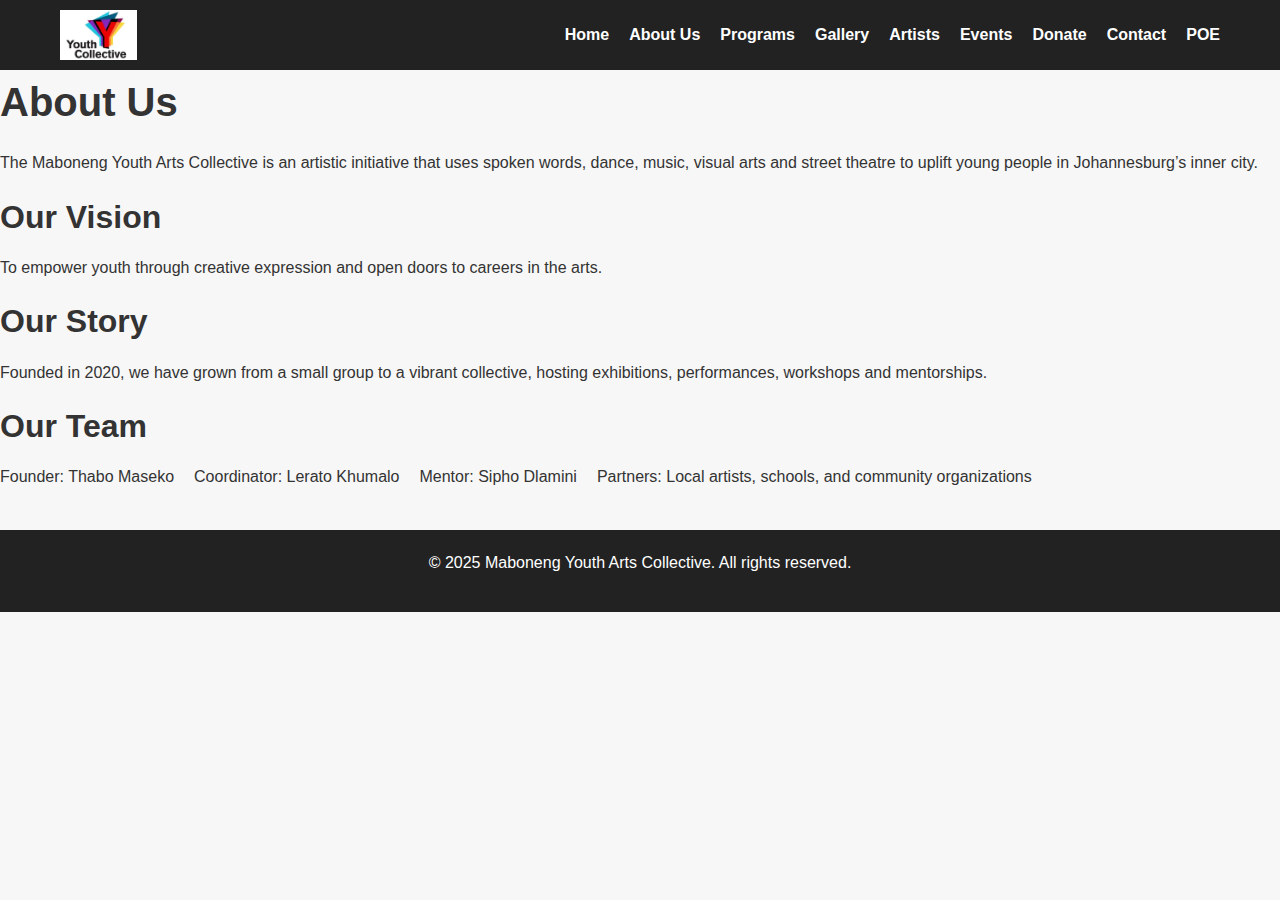
<file: about.html>
<!DOCTYPE html>
<html lang="en">
<head>
    <meta charset="UTF-8">
    <meta name="viewport" content="width=device-width, initial-scale=1.0">
    <title>About Us - Maboneng Youth Arts Collective</title>
    <link rel="stylesheet" href="css/style.css">
</head>
<body>
    <header>
        <nav>
            <img src="./assets/OIP.webp" alt="Maboneng Youth Arts Collective Logo" class="logo">
            <ul>
                <li><a href="index.html">Home</a></li>
                <li><a href="about.html">About Us</a></li>
                <li><a href="programs.html">Programs</a></li>
                <li><a href="gallery.html">Gallery</a></li>
                <li><a href="artists.html">Artists</a></li>
                <li><a href="events.html">Events</a></li>
                <li><a href="donate.html">Donate</a></li>
                <li><a href="contact.html">Contact</a></li>
                <li><a href="POE.html">POE</a></li>
            </ul>
        </nav>
    </header>
    <main>
        <section>
            <h1>About Us</h1>
            <p>The Maboneng Youth Arts Collective is an artistic initiative that uses spoken words, dance, music, visual arts and street theatre to uplift young people in Johannesburg’s inner city.</p>
            <h2>Our Vision</h2>
            <p>To empower youth through creative expression and open doors to careers in the arts.</p>
            <h2>Our Story</h2>
            <p>Founded in 2020, we have grown from a small group to a vibrant collective, hosting exhibitions, performances, workshops and mentorships.</p>
            <h2>Our Team</h2>
            <ul>
                <li>Founder: Thabo Maseko</li>
                <li>Coordinator: Lerato Khumalo</li>
                <li>Mentor: Sipho Dlamini</li>
                <li>Partners: Local artists, schools, and community organizations</li>
            </ul>
        </section>
    </main>
    <footer>
        <p>&copy; 2025 Maboneng Youth Arts Collective. All rights reserved.</p>
    </footer>
    <script src="js/main.js"></script>
</body>
</html>
</file>
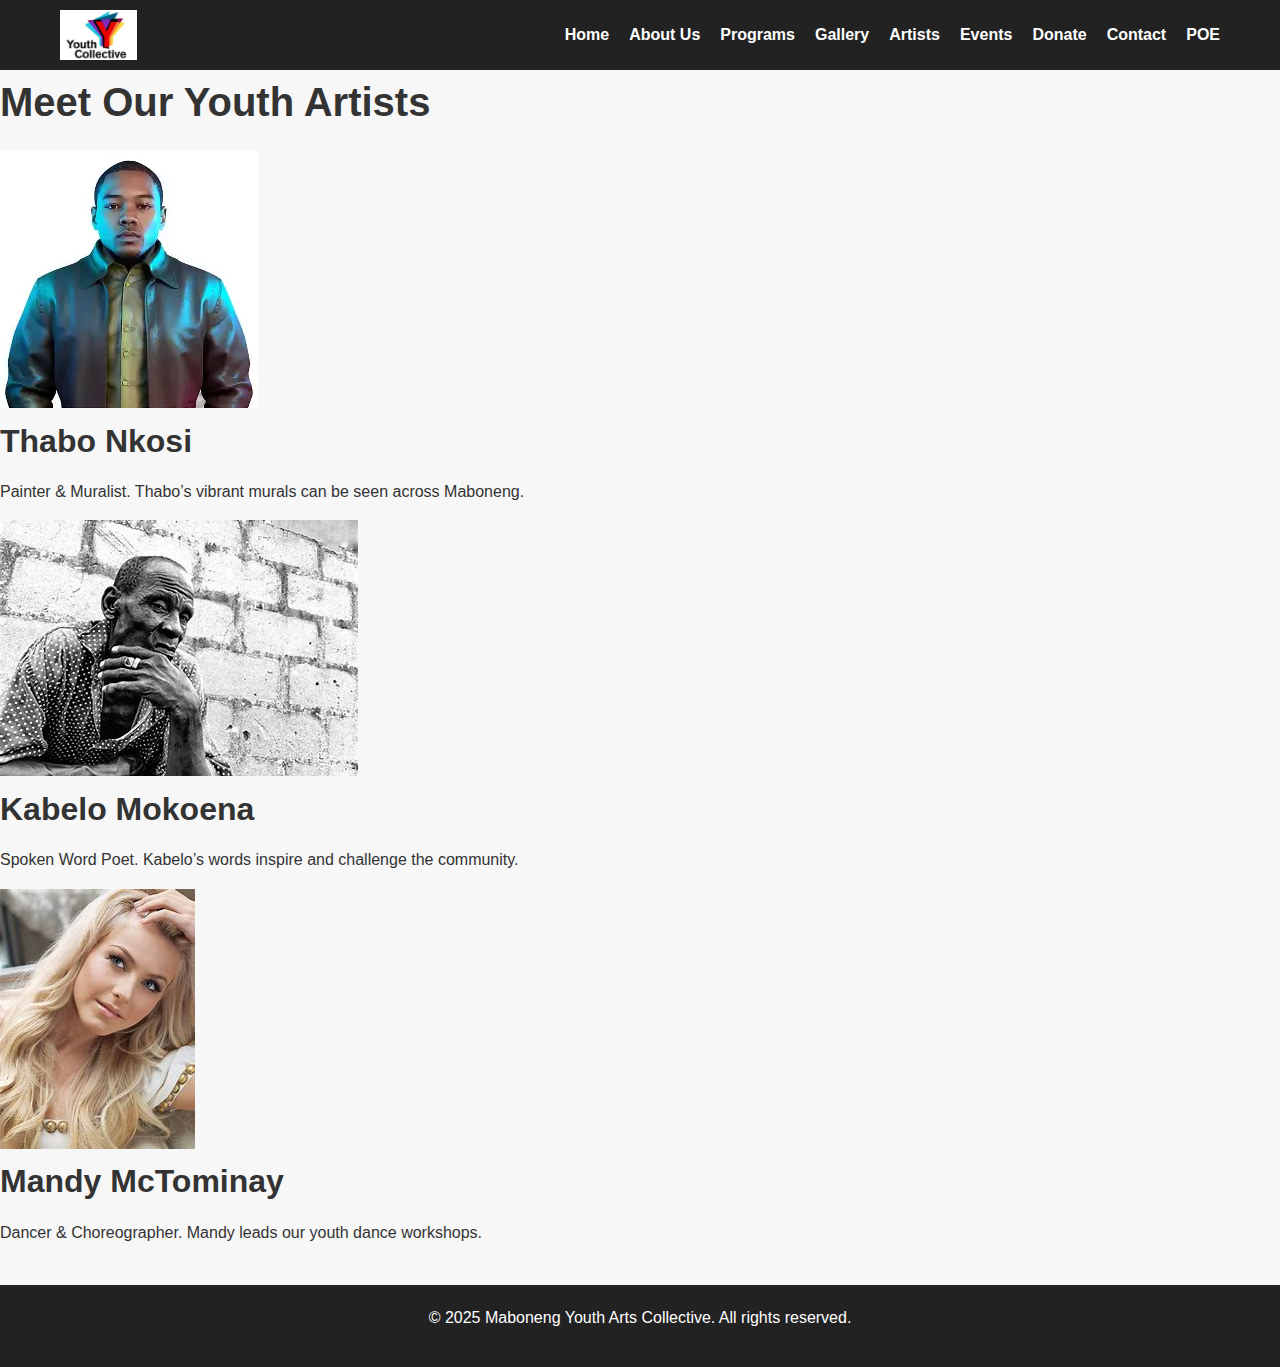
<file: artists.html>
<!DOCTYPE html>
<html lang="en">
<head>
    <meta charset="UTF-8">
    <meta name="viewport" content="width=device-width, initial-scale=1.0">
    <title>Artists - Maboneng Youth Arts Collective</title>
    <link rel="stylesheet" href="css/style.css">
</head>
<body>
    <header>
        <nav>
            <img src="./assets/OIP.webp" alt="Maboneng Youth Arts Collective Logo" class="logo">
            <ul>
                <li><a href="index.html">Home</a></li>
                <li><a href="about.html">About Us</a></li>
                <li><a href="programs.html">Programs</a></li>
                <li><a href="gallery.html">Gallery</a></li>
                <li><a href="artists.html">Artists</a></li>
                <li><a href="events.html">Events</a></li>
                <li><a href="donate.html">Donate</a></li>
                <li><a href="contact.html">Contact</a></li>
                <li><a href="POE.html">POE</a></li>
            </ul>
        </nav>
    </header>
    <main>
        <section>
            <h1>Meet Our Youth Artists</h1>
            <div class="artist-profiles">
                <div class="artist-card">
                    <img src="./assets/ad (2).webp" alt="Artist Thabo">
                    <h2>Thabo Nkosi</h2>
                    <p>Painter & Muralist. Thabo’s vibrant murals can be seen across Maboneng.</p>
                </div>
                <div class="artist-card">
                    <img src="./assets/kkkk.jpeg" alt="Artist Kabelo">
                    <h2>Kabelo Mokoena</h2>
                    <p>Spoken Word Poet. Kabelo’s words inspire and challenge the community.</p>
                </div>
                <div class="artist-card">
                    <img src="./assets/mmmm.jpeg" alt="Artist Mandy">
                    <h2>Mandy McTominay</h2>
                    <p>Dancer & Choreographer. Mandy leads our youth dance workshops.</p>
                </div>
            </div>
        </section>
    </main>
    <footer>
        <p>&copy; 2025 Maboneng Youth Arts Collective. All rights reserved.</p>
    </footer>
    <script src="js/main.js"></script>
</body>
</html>
</file>
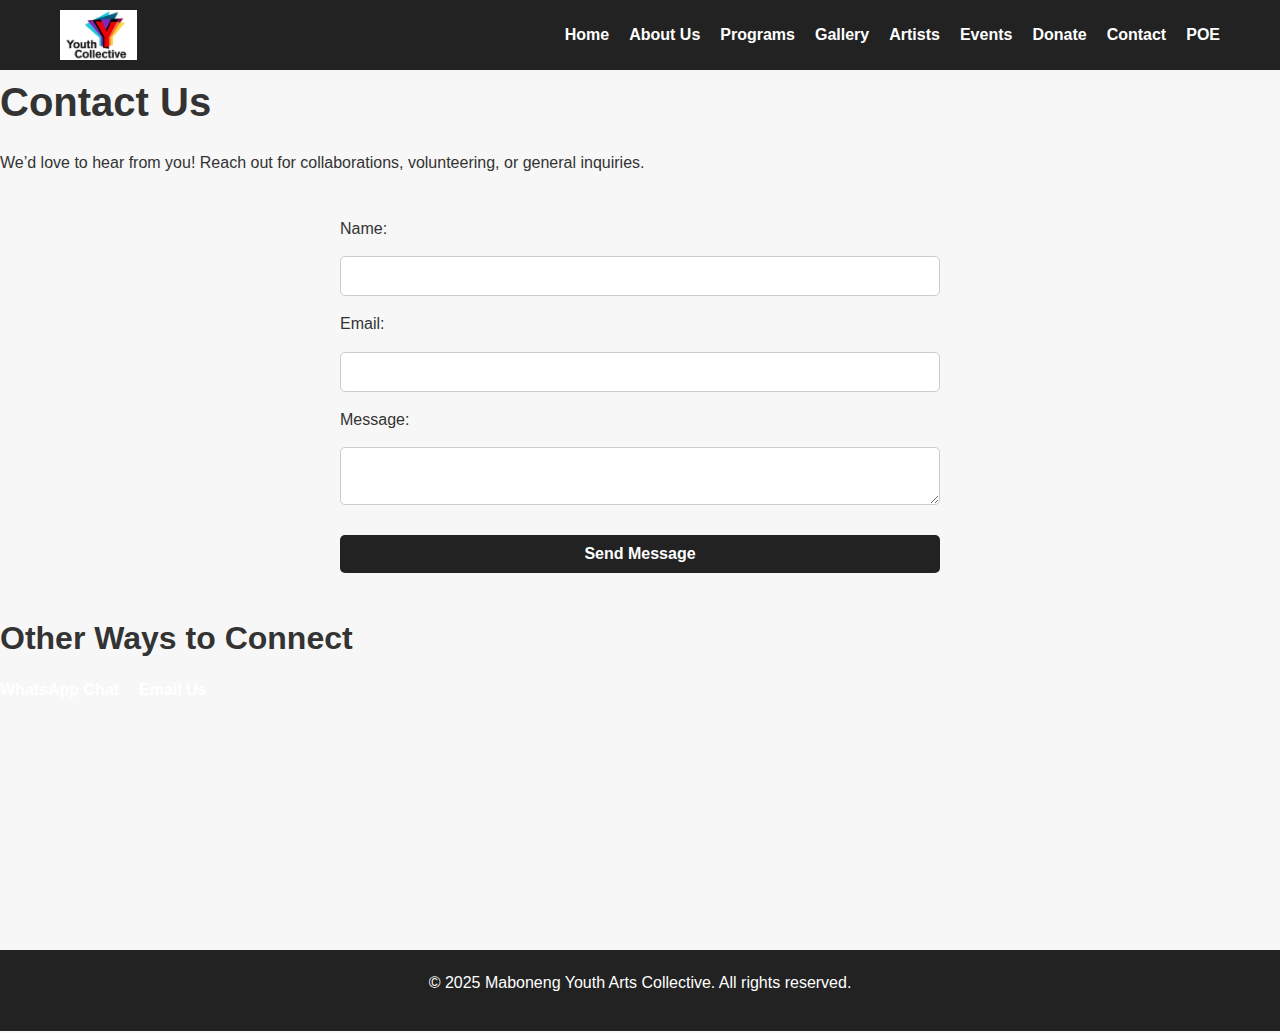
<file: contact.html>
<!DOCTYPE html>
<html lang="en">
<head>
    <meta charset="UTF-8">
    <meta name="viewport" content="width=device-width, initial-scale=1.0">
    <title>Contact - Maboneng Youth Arts Collective</title>
    <link rel="stylesheet" href="css/style.css">
</head>
<body>
    <header>
        <nav>
            <img src="./assets/OIP.webp" alt="Maboneng Youth Arts Collective Logo" class="logo">
            <ul>
                <li><a href="index.html">Home</a></li>
                <li><a href="about.html">About Us</a></li>
                <li><a href="programs.html">Programs</a></li>
                <li><a href="gallery.html">Gallery</a></li>
                <li><a href="artists.html">Artists</a></li>
                <li><a href="events.html">Events</a></li>
                <li><a href="donate.html">Donate</a></li>
                <li><a href="contact.html">Contact</a></li>
                <li><a href="POE.html">POE</a></li>
            </ul>
        </nav>
    </header>
    <main>
        <section>
            <h1>Contact Us</h1>
            <p>We’d love to hear from you! Reach out for collaborations, volunteering, or general inquiries.</p>
            <form action="#" method="post">
                <label for="name">Name:</label>
                <input type="text" id="name" name="name" required>
                <label for="email">Email:</label>
                <input type="email" id="email" name="email" required>
                <label for="message">Message:</label>
                <textarea id="message" name="message" required></textarea>
                <!-- Google reCAPTCHA placeholder -->
                <div class="g-recaptcha" data-sitekey="your_site_key"></div>
                <button type="submit" class="btn">Send Message</button>
            </form>
            <h2>Other Ways to Connect</h2>
            <ul>
                <li><a href="https://wa.me/yourwhatsapplink" target="_blank">WhatsApp Chat</a></li>
                <li><a href="mailto:info@mabonengyouthza.org.za">Email Us</a></li>
            </ul>
            <div class="map">
                <iframe src="https://www.google.com/maps?q=Maboneng,+Johannesburg&output=embed" width="300" height="200" style="border:0;" allowfullscreen="" loading="lazy"></iframe>
            </div>
        </section>
    </main>
    <footer>
        <p>&copy; 2025 Maboneng Youth Arts Collective. All rights reserved.</p>
    </footer>
    <script src="js/main.js"></script>
    <!-- Google reCAPTCHA script placeholder -->
    <script src="https://www.google.com/recaptcha/api.js" async defer></script>
</body>
</html>
</file>
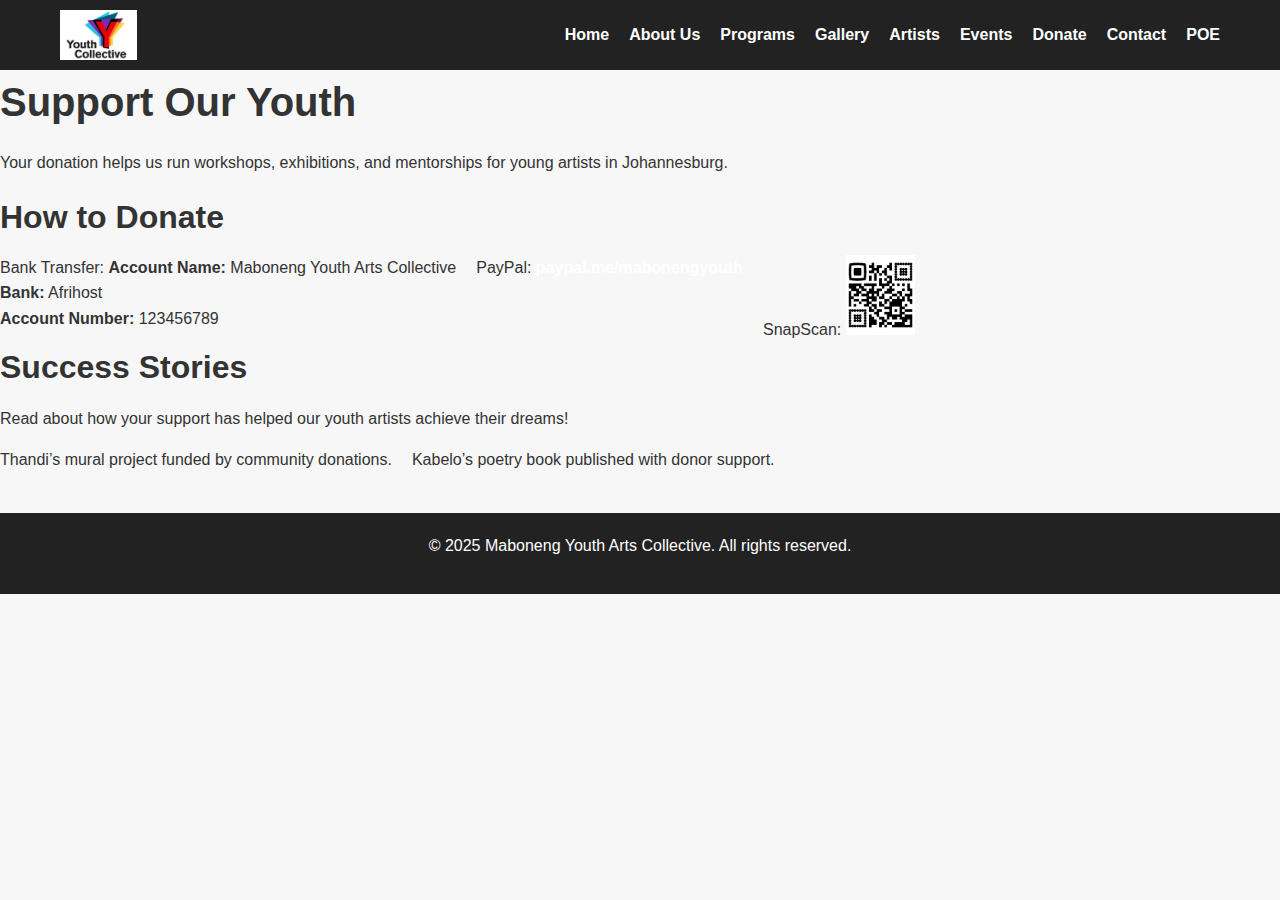
<file: donate.html>
<!DOCTYPE html>
<html lang="en">
<head>
    <meta charset="UTF-8">
    <meta name="viewport" content="width=device-width, initial-scale=1.0">
    <title>Donate - Maboneng Youth Arts Collective</title>
    <link rel="stylesheet" href="css/style.css">
</head>
<body>
    <header>
        <nav>
            <img src="./assets/OIP.webp" alt="Maboneng Youth Arts Collective Logo" class="logo">
            <ul>
                <li><a href="index.html">Home</a></li>
                <li><a href="about.html">About Us</a></li>
                <li><a href="programs.html">Programs</a></li>
                <li><a href="gallery.html">Gallery</a></li>
                <li><a href="artists.html">Artists</a></li>
                <li><a href="events.html">Events</a></li>
                <li><a href="donate.html">Donate</a></li>
                <li><a href="contact.html">Contact</a></li>
                <li><a href="POE.html">POE</a></li>
            </ul>
        </nav>
    </header>
    <main>
        <section>
            <h1>Support Our Youth</h1>
            <p>Your donation helps us run workshops, exhibitions, and mentorships for young artists in Johannesburg.</p>
            <h2>How to Donate</h2>
            <ul>
                <li>Bank Transfer: <strong>Account Name:</strong> Maboneng Youth Arts Collective<br><strong>Bank:</strong> Afrihost<br><strong>Account Number:</strong> 123456789</li>
                <li>PayPal: <a href="#">paypal.me/mabonengyouth</a></li>
                <li>SnapScan: <img src="./assets/OIP (6).webp" alt="SnapScan QR" style="height:80px;"></li>
            </ul>
            <h2>Success Stories</h2>
            <p>Read about how your support has helped our youth artists achieve their dreams!</p>
            <ul>
                <li>Thandi’s mural project funded by community donations.</li>
                <li>Kabelo’s poetry book published with donor support.</li>
            </ul>
        </section>
    </main>
    <footer>
        <p>&copy; 2025 Maboneng Youth Arts Collective. All rights reserved.</p>
    </footer>
    <script src="js/main.js"></script>
</body>
</html>
</file>
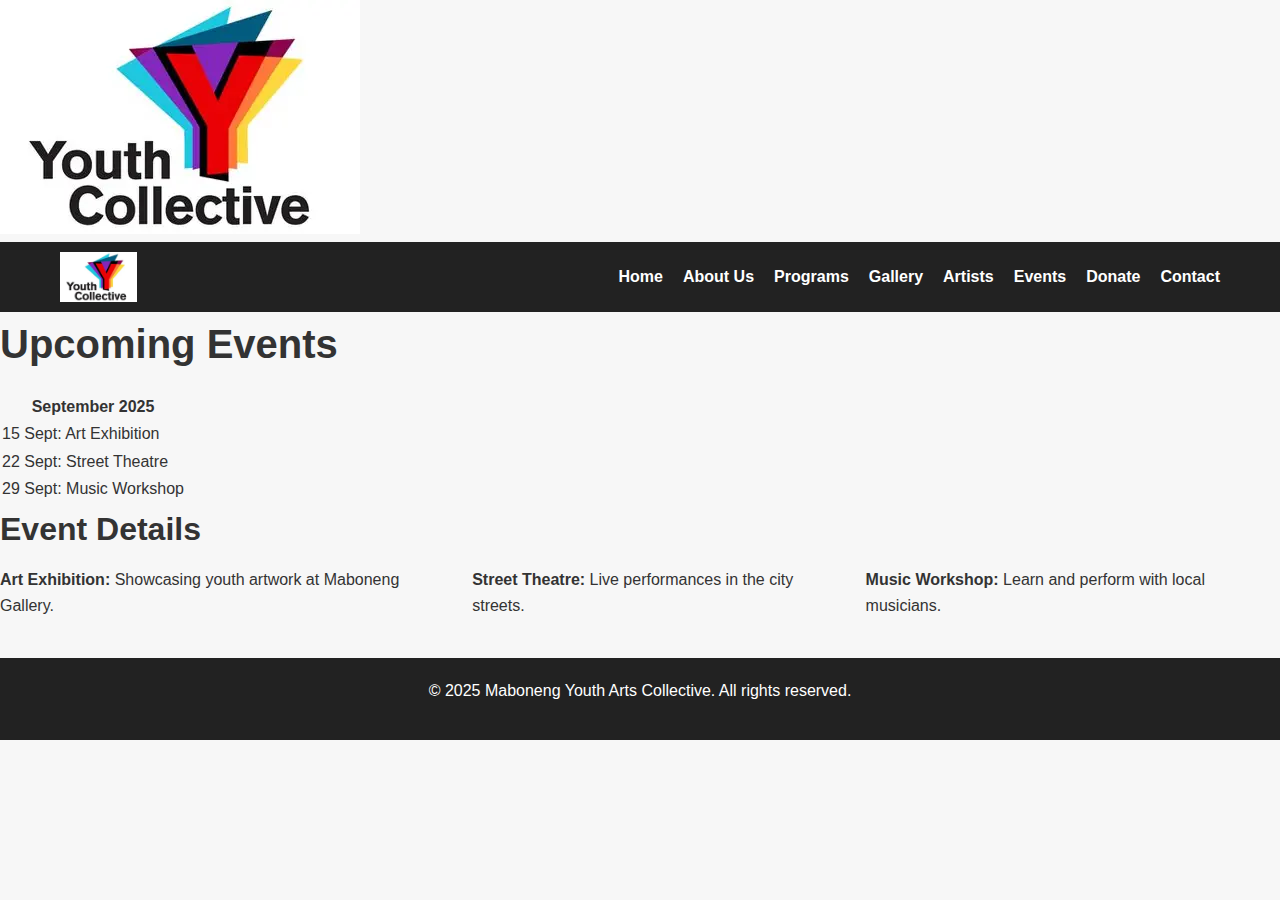
<file: events.html>
<!DOCTYPE html>
<html lang="en">
<head>
    <link rel="stylesheet" href="css/style.css">
    <meta charset="UTF-8">
    <meta name="viewport" content="width=device-width, initial-scale=1.0">
    <title>Events - Maboneng Youth Arts Collective</title>
    <link rel="stylesheet" href="css/style.css">
</head>
<body>
    <picture> 
        <img src="./assets/Youth Collective Banner.webp" alt="Maboneng Youth Arts Collective Banner" class="banner">
    </picture>
    <header>
        <nav>
            <img src="./assets/Youth Collective Banner.webp" alt="Maboneng Youth Arts Collective Logo" class="logo">
            <ul>
                <li><a href="index.html">Home</a></li>
                <li><a href="about.html">About Us</a></li>
                <li><a href="programs.html">Programs</a></li>
                <li><a href="gallery.html">Gallery</a></li>
                <li><a href="artists.html">Artists</a></li>
                <li><a href="events.html" class="active">Events</a></li>
                <li><a href="donate.html">Donate</a></li>
                <li><a href="contact.html">Contact</a></li>
            </ul>
        </nav>
    </header>
    <main>
        <section>
            <h1>Upcoming Events</h1>
            <div id="calendar">
                <!-- Simple calendar placeholder -->
                <table>
                    <tr><th>September 2025</th></tr>
                    <tr><td>15 Sept: Art Exhibition</td></tr>
                    <tr><td>22 Sept: Street Theatre</td></tr>
                    <tr><td>29 Sept: Music Workshop</td></tr>
                </table>
            </div>
            <h2>Event Details</h2>
            <ul>
                <li><strong>Art Exhibition:</strong> Showcasing youth artwork at Maboneng Gallery.</li>
                <li><strong>Street Theatre:</strong> Live performances in the city streets.</li>
                <li><strong>Music Workshop:</strong> Learn and perform with local musicians.</li>
            </ul>
        </section>
    </main>
    <footer>
        <p>&copy; 2025 Maboneng Youth Arts Collective. All rights reserved.</p>
    </footer>
    <script src="js/main.js"></script>
</body>
</html>
</file>
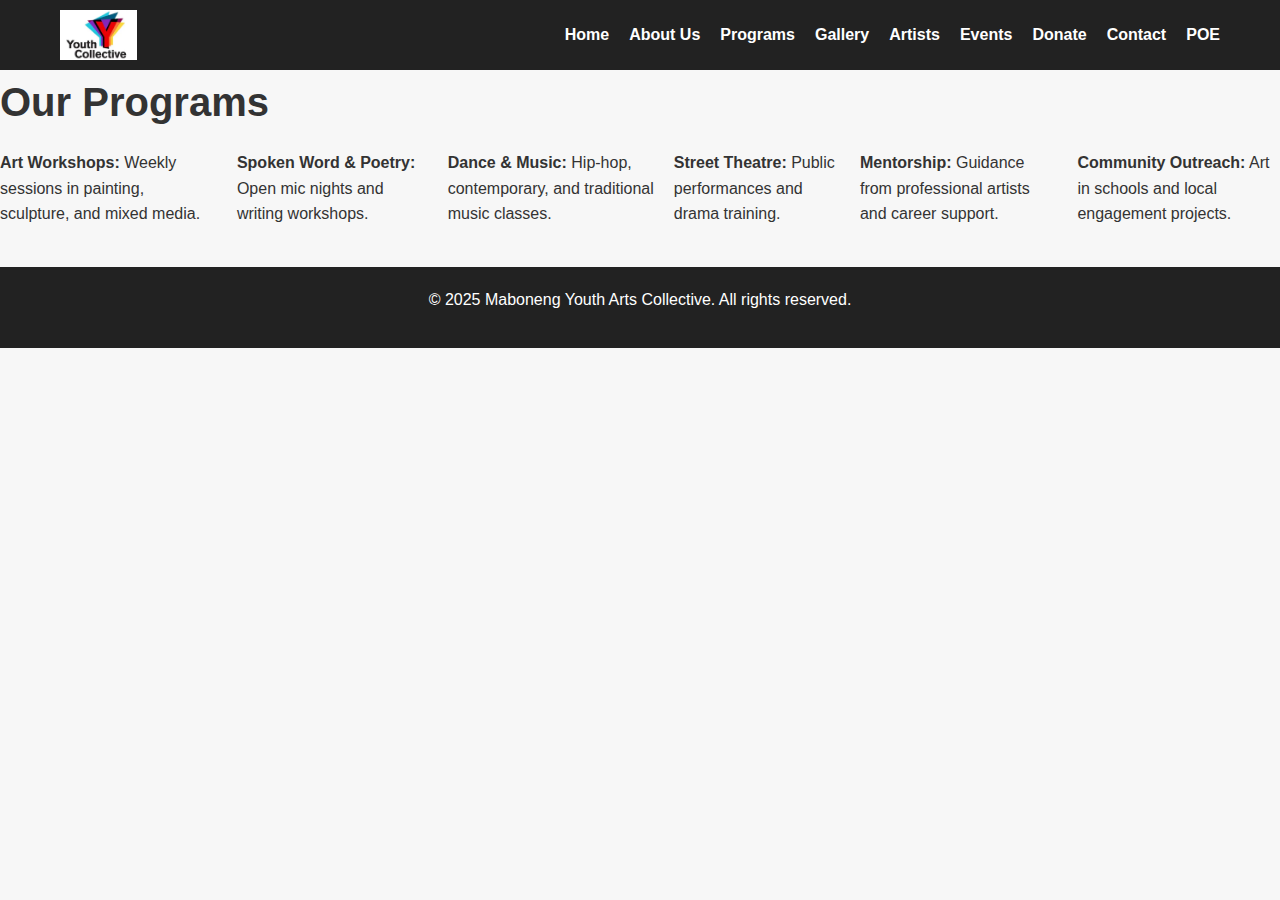
<file: programs.html>
<!DOCTYPE html>
<html lang="en">
<head>
    <meta charset="UTF-8">
    <meta name="viewport" content="width=device-width, initial-scale=1.0">
    <title>Programs - Maboneng Youth Arts Collective</title>
    <link rel="stylesheet" href="css/style.css">
</head>
<body>
    <header>
        <nav>
            <img src="./assets/OIP.webp" alt="Maboneng Youth Arts Collective Logo" class="logo">
            <ul>
                <li><a href="index.html">Home</a></li>
                <li><a href="about.html">About Us</a></li>
                <li><a href="programs.html">Programs</a></li>
                <li><a href="gallery.html">Gallery</a></li>
                <li><a href="artists.html">Artists</a></li>
                <li><a href="events.html">Events</a></li>
                <li><a href="donate.html">Donate</a></li>
                <li><a href="contact.html">Contact</a></li>
                <li><a href="POE.html">POE</a></li>
            </ul>
        </nav>
    </header>
    <main>
        <section>
            <h1>Our Programs</h1>
            <ul>
                <li><strong>Art Workshops:</strong> Weekly sessions in painting, sculpture, and mixed media.</li>
                <li><strong>Spoken Word & Poetry:</strong> Open mic nights and writing workshops.</li>
                <li><strong>Dance & Music:</strong> Hip-hop, contemporary, and traditional music classes.</li>
                <li><strong>Street Theatre:</strong> Public performances and drama training.</li>
                <li><strong>Mentorship:</strong> Guidance from professional artists and career support.</li>
                <li><strong>Community Outreach:</strong> Art in schools and local engagement projects.</li>
            </ul>
        </section>
    </main>
    <footer>
        <p>&copy; 2025 Maboneng Youth Arts Collective. All rights reserved.</p>
    </footer>
    <script src="js/main.js"></script>
</body>
</html>
</file>
<file: css/style.css>
body {
    font-family: Arial, sans-serif;
    margin: 0;
    padding: 0;
    background: #f7f7f7;
    color: #222;
}
header {
    background: #222;
    color: #fff;
    padding: 10px 0;
}
nav {
    display: flex;
    align-items: center;
    justify-content: space-between;
    max-width: 1200px;
    margin: 0 auto;
    padding: 0 20px;
}
.logo {
    height: 50px;
}
ul {
    list-style: none;
    display: flex;
    gap: 20px;
    margin: 0;
    padding: 0;
}
ul li a {
    color: #fff;
    text-decoration: none;
    font-weight: bold;
}
ul li a:hover {
    text-decoration: underline;
}
.hero {
    background: #e0c341;
    padding: 60px 20px;
    text-align: center;
}
.hero h1 {
    font-size: 2.5em;
    margin-bottom: 10px;
}
.hero p {
    font-size: 1.2em;
    margin-bottom: 20px;
}
.btn {
    background: #222;
    color: #fff;
    padding: 10px 30px;
    border: none;
    border-radius: 5px;
    text-decoration: none;
    font-size: 1em;
    cursor: pointer;
}
.featured-art {
    max-width: 1200px;
    margin: 40px auto;
    padding: 0 20px;
}
.art-grid {
    display: flex;
    gap: 20px;
    justify-content: center;
}
.art-grid img {
    width: 200px;
    height: 200px;
    object-fit: cover;
    border-radius: 10px;
}
.upcoming-events {
    max-width: 1200px;
    margin: 40px auto;
    padding: 0 20px;
}
footer {
    background: #222;
    color: #fff;
    text-align: center;
    padding: 20px 0;
    margin-top: 40px;
}
@media (max-width: 768px) {
    nav ul {
        flex-direction: column;
        gap: 10px;
    }
    .art-grid {
        flex-direction: column;
        align-items: center;
    }
    .art-grid img {
        width: 100%;
        max-width: 300px;
        height: auto;
    }
    .hero {
        padding: 30px 10px;
    }
}

/* === CSS Reset === */
* {
    margin: 0;
    padding: 0; 
    box-sizing: border-box;
}

/* === Base Styles === */
body {
    font-family: 'Helvetica Neue', Arial, sans-serif;
    font-size: 16px;
    line-height: 1.6;
    background-color: #f7f7f7;
    color: #333;
    padding: 20px;
}

/* === Typography === */
h1 {
    font-size: 2.5rem;
    margin-bottom: 1rem;
    font-weight: 700;
}

h2 {
    font-size: 2rem;
    margin-bottom: 0.75rem;
    font-weight: 700;
}

h3 {
    font-size: 1.5rem;
    margin-bottom: 0.5rem;
    font-weight: 700;
}

p {
    font-size: 1rem;
    margin-bottom: 1rem;
}

/* === Layout === */
.container {
    display: grid;
    grid-template-columns: repeat(3, 1fr);
    gap: 20px;
}

/* === Buttons and interactions === */
button {
    background-color: #007bff;
    color: #ffffff;
    border: none;
    padding: 10px 20px;
    transition: background-color 0.3s;
    cursor: pointer;
    border-radius: 5px;
}

button:hover {
    background-color: #0056b3;
}

a:focus,
button:focus {    
    outline: 2px solid black;
}


/* === Card / Box Style Example === */
.card {
    background-color: #ffffff;
    border: 1px solid #ddd;
    border-radius: 5px;
    padding: 20px;
    box-shadow: 0 2px 5px rgba(0,0,0,0.1);
}
/* === Responsive Design === */

/* Tablet Breakpoint */
@media (max-width: 768px) {
    .grid-container {
        grid-template-columns: 1fr;
    }

    body {
        font-size: 14px;
    }
}

/* Mobile Breakpoint */
@media (max-width: 480px) {
    .grid-container {
        grid-template-columns: 1fr;
    }

    body {
        font-size: 14px;
    }
}

    button {
        width: 100%;
    
    }      

.timestamp {
    margin-left: 20px;
    font-size: 0.9rem;
    color: #f2f2f2;
    font-weight: 400;
}

/* === CSS Reset === */
* {
    margin: 0;
    padding: 0;
    box-sizing: border-box;
}

/* === Body & Base Typography === */
body {
    font-family: 'Helvetica Neue', Arial, sans-serif;
    font-size: 16px;
    line-height: 1.6;
    background-color: #f7f7f7;
    color: #333;
    padding: 0;
}

/* === Header & Navigation === */
header {
    background: #222;
    color: #fff;
    padding: 10px 0;
}

nav {
    display: flex;
    align-items: center;
    justify-content: space-between;
    max-width: 1200px;
    margin: 0 auto;
    padding: 0 20px;
}

nav .logo {
    height: 50px;
}

nav ul {
    list-style: none;
    display: flex;
    gap: 20px;
}

nav ul li a {
    color: #fff;
    text-decoration: none;
    font-weight: bold;
    position: relative;
    padding: 5px 0;
    transition: color 0.3s;
}

/* Pseudo-class for hover effect */
nav ul li a:hover,
nav ul li a:focus {
    color: #e0c341;
}

/* Underline animation using pseudo-element */
nav ul li a::after {
    content: '';
    display: block;
    width: 0;
    height: 2px;
    background: #e0c341;
    transition: width 0.3s;
    position: absolute;
    bottom: 0;
    left: 0;
}

nav ul li a:hover::after,
nav ul li a:focus::after {
    width: 100%;
}

/* === Hero Section === */
.hero {
    background: #e0c341;
    padding: 60px 20px;
    text-align: center;
}

.hero h1 {
    font-size: 2.5rem;
    font-weight: 700;
    margin-bottom: 10px;
}

.hero p {
    font-size: 1.2rem;
    margin-bottom: 20px;
}

.hero .btn {
    background: #222;
    color: #fff;
    padding: 10px 30px;
    border: none;
    border-radius: 5px;
    font-size: 1em;
    cursor: pointer;
    transition: background 0.3s, transform 0.2s;
}

/* Hover and focus pseudo-classes for buttons */
.hero .btn:hover,
.hero .btn:focus {
    background: #111;
    transform: translateY(-2px);
}

/* === Featured Art & Gallery === */
.featured-art,
.upcoming-events {
    max-width: 1200px;
    margin: 40px auto;
    padding: 0 20px;
}

.art-grid {
    display: flex;
    flex-wrap: wrap;
    gap: 20px;
    justify-content: center;
}

.art-grid img {
    width: 200px;
    height: 200px;
    object-fit: cover;
    border-radius: 10px;
    transition: transform 0.3s ease, box-shadow 0.3s ease;
    cursor: pointer;
}

/* Hover effect */
.art-grid img:hover,
.art-grid img:focus {
    transform: scale(1.05);
    box-shadow: 0px 4px 15px rgba(0,0,0,0.25);
}

/* === Forms === */
form {
    max-width: 600px;
    margin: 40px auto;
    display: grid;
    gap: 15px;
}

input[type="text"],
input[type="email"],
textarea,
select {
    width: 100%;
    padding: 10px 15px;
    border: 1px solid #ccc;
    border-radius: 5px;
    font-size: 1rem;
    transition: border 0.3s, box-shadow 0.3s;
}

/* Pseudo-class focus for inputs */
input[type="text"]:focus,
input[type="email"]:focus,
textarea:focus,
select:focus {
    border-color: #e0c341;
    box-shadow: 0 0 5px rgba(224,195,65,0.5);
    outline: none;
}

/* Submit button */
form button[type="submit"] {
    background: #222;
    color: #fff;
    padding: 10px;
    border-radius: 5px;
    font-weight: bold;
    cursor: pointer;
    transition: background 0.3s, transform 0.2s;
}

form button[type="submit"]:hover,
form button[type="submit"]:focus {
    background: #111;
    transform: translateY(-2px);
}

/* === Footer === */
footer {
    background: #222;
    color: #fff;
    text-align: center;
    padding: 20px 0;
    margin-top: 40px;
}

.timestamp {
    font-size: 0.9rem;
    color: #f2f2f2;
    margin-top: 5px;
}

/* === Responsive Design === */
@media (max-width: 768px) {
    nav ul {
        flex-direction: column;
        gap: 10px;
    }
    .art-grid {
        flex-direction: column;
        align-items: center;
    }
    .art-grid img {
        width: 90%;
        height: auto;
    }
    .hero {
        padding: 30px 10px;
    }
}

@media (max-width: 480px) {
    body {
        font-size: 14px;
    }
    .hero h1 {
        font-size: 2rem;
    }
}
</file>
